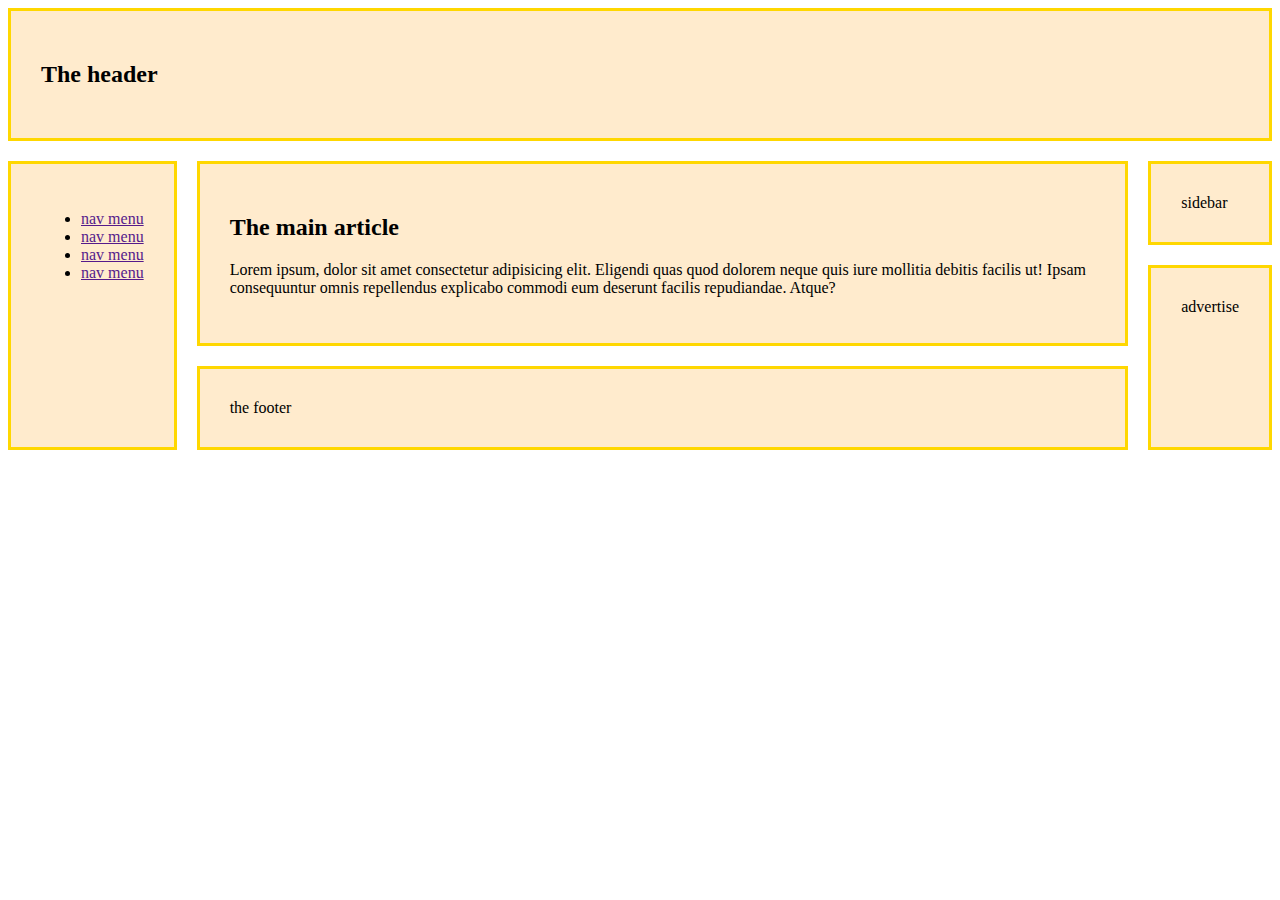
<file: index.html>
<!DOCTYPE html>
<html lang="en">
<head>
    <meta charset="UTF-8">
    <meta name="viewport" content="width=device-width, initial-scale=1.0">
    <link rel="stylesheet" href="style/style.css">
    <title>Document</title>
</head>
<body class="container">
    <header>
        <h2>The header</h2>
    </header>

    <nav>
        <ul>
            <li><a href="">nav menu</a></li>
            <li><a href="">nav menu</a></li>
            <li><a href="">nav menu</a></li>
            <li><a href="">nav menu</a></li>
        </ul>
    </nav>
    <main>
        <h2>The main article</h2>
        <p>Lorem ipsum, dolor sit amet consectetur adipisicing elit. Eligendi quas quod dolorem neque quis iure mollitia debitis facilis ut! Ipsam consequuntur omnis repellendus explicabo commodi eum deserunt facilis repudiandae. Atque?</p>
    </main>

    <aside id="sidebar">sidebar</aside>
    <aside id="advertise">advertise</aside>

    <footer>
        the footer
    </footer>
</body>
</html>
</file>
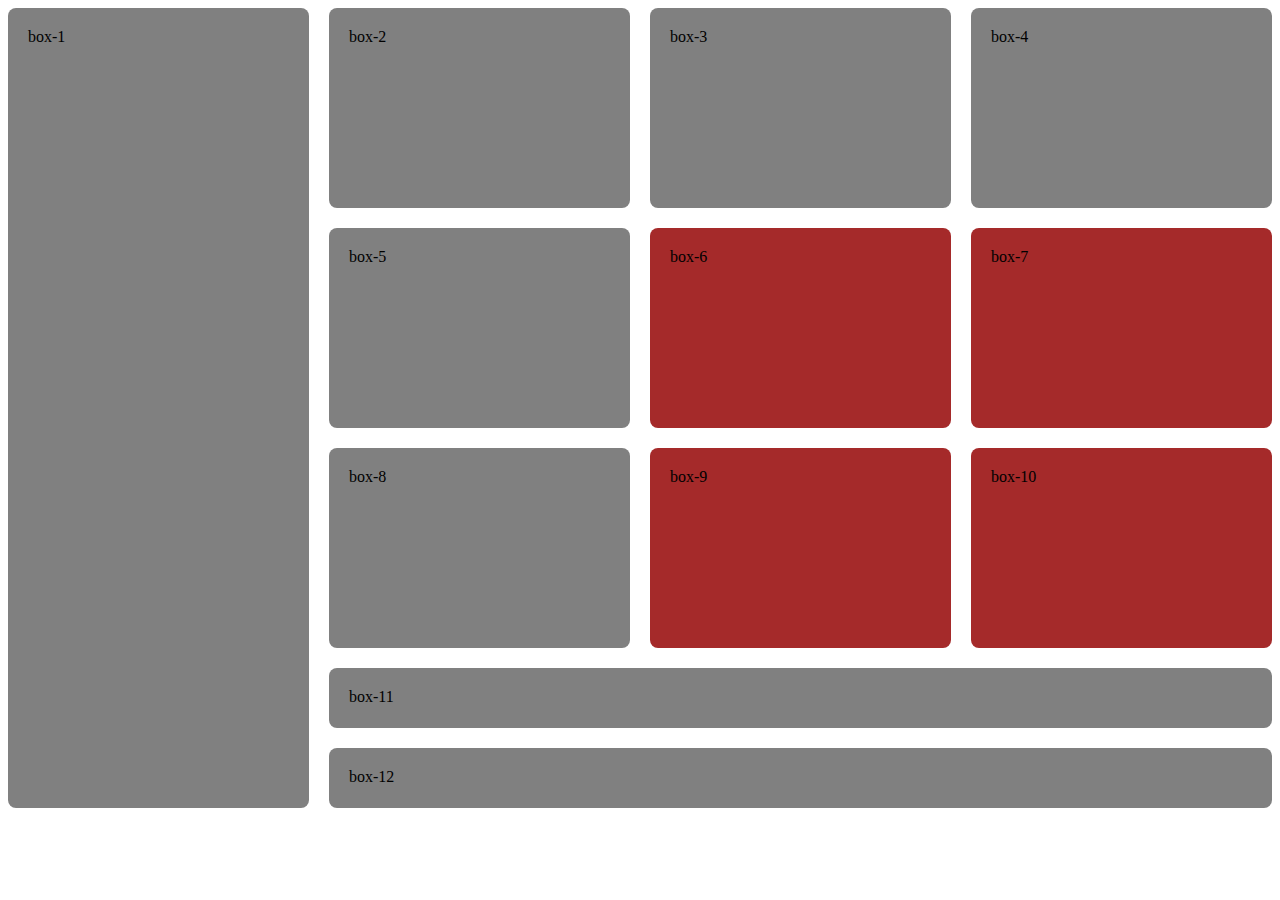
<file: grid.html>
<!DOCTYPE html>
<html lang="en">

<head>
    <meta charset="UTF-8">
    <meta name="viewport" content="width=device-width, initial-scale=1.0">
    <title>Box grid</title>
    <style>
        .container {
            display: grid;
            grid-template-columns: repeat(4, 1fr);
            grid-template-rows: repeat(3, 200px) 60px 60px;
            gap: 20px;
        }

        .box {
            background-color: gray;
            padding: 20px;
            border-radius: 8px;
        }

        .sidebar {
            grid-column: span 1;
            grid-row: span 5;
        }

        .footer {
            grid-column: span 3;
            grid-row: span 1;
        }

        .brown {
            background-color: brown;
        }

        @media screen and (max-width:576px) {
            .container {
                grid-template-columns: repeat(2, 1fr);
            }

            .sidebar {
                grid-column: span 2;
                grid-row: span 1;
            }

            .box,
            .footer {
                grid-column: span 2;
            }

        }
    </style>
</head>

<body>
    <div class="container">
        <div class="box sidebar">box-1</div>
        <div class="box">box-2</div>
        <div class="box">box-3</div>
        <div class="box">box-4</div>
        <div class="box">box-5</div>
        <div class="box brown">box-6</div>
        <div class="box brown">box-7</div>
        <div class="box">box-8</div>
        <div class="box brown">box-9</div>
        <div class="box brown">box-10</div>
        <div class="box footer">box-11</div>
        <div class="box footer">box-12</div>
    </div>
</body>

</html>
</file>
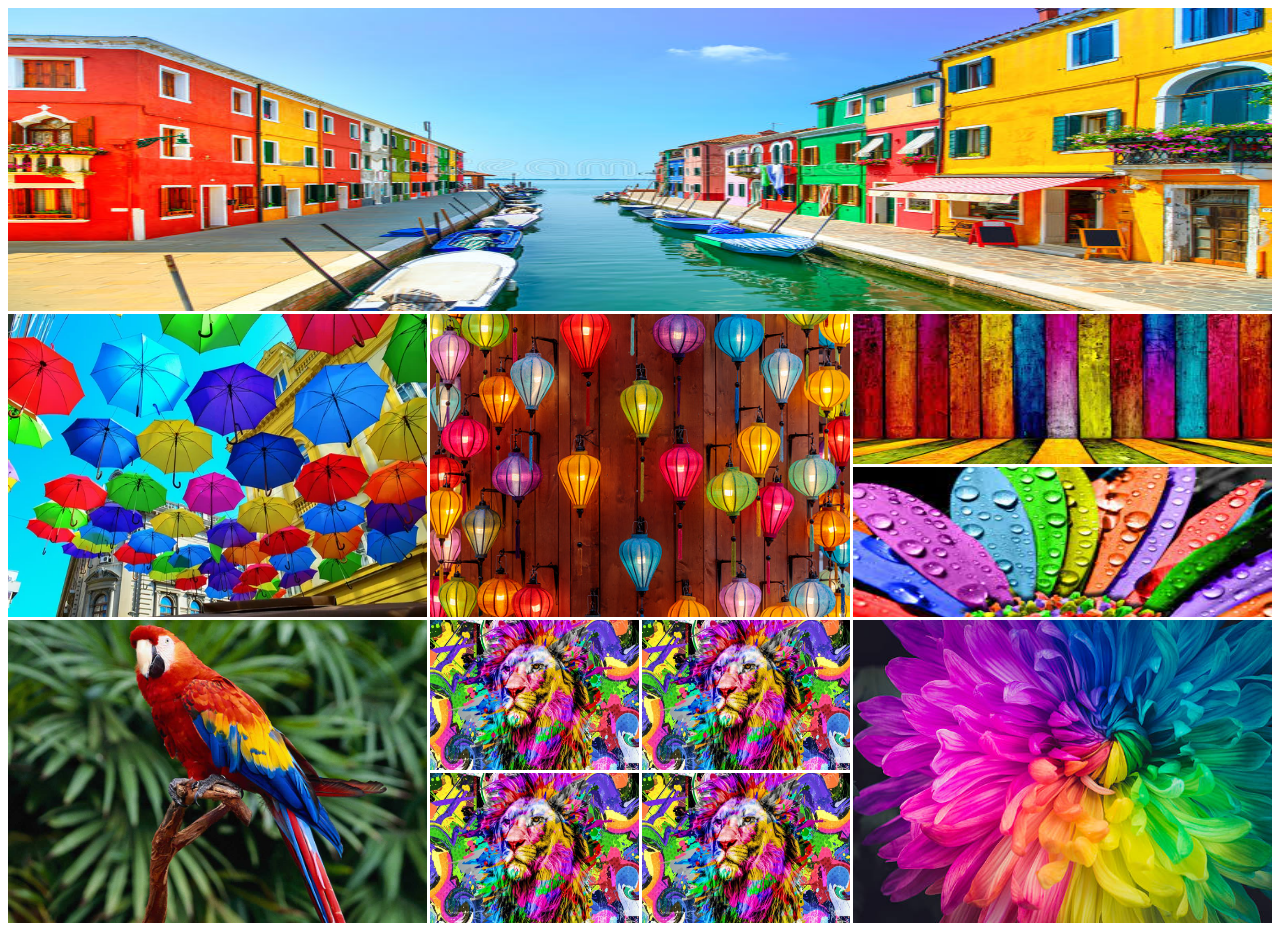
<file: image.html>
<!DOCTYPE html>
<html lang="en">

<head>
    <meta charset="UTF-8">
    <meta name="viewport" content="width=device-width, initial-scale=1.0">
    <title>Image grid</title>
    <style>
        .container {
            display: grid;
            grid-template-columns: repeat(6, 1fr);
            grid-template-rows: repeat(6, 150px);
            gap: 3px;
        }

        img {
            width: 100%;
            height: 100%;
        }

        .big-layout {
            grid-column: span 6;
            grid-row: span 2;
        }

        .normal-layout {
            grid-column: span 2;
            grid-row: span 2;
        }

        .wide-layout {
            grid-column: span 2;
            grid-row: span 1;
        }

        @media screen and (max-width:576px) {
            .container {
                grid-template-columns: repeat(2, 1fr);
            }

            .big-layout,
            .normal-layout,
            .wide-layout,
            .small-layout {
                grid-column: span 2;
                grid-row: span 2;
            }
        }
    </style>
</head>

<body>
    <div class="container">
        <div class="big-layout"><img src="images/A.jpg" alt=""></div>
        <div class="normal-layout"><img src="images/B.jpg" alt=""></div>
        <div class="normal-layout"><img src="images/C.jpg" alt=""></div>
        <div class="wide-layout"><img src="images/D.jpg" alt=""></div>
        <div class="wide-layout"><img src="images/E.jpg" alt=""></div>
        <div class="normal-layout"><img src="images/F.jpg" alt=""></div>
        <div class="small-layout"><img src="images/G.jpg" alt=""></div>
        <div class="small-layout"><img src="images/G.jpg" alt=""></div>
        <div class="normal-layout"><img src="images/I.jpg" alt=""></div>
        <div class="small-layout"><img src="images/G.jpg" alt=""></div>
        <div class="small-layout"><img src="images/G.jpg" alt=""></div>

    </div>
</body>

</html>
</file>
<file: style/style.css>
.container>*{
    border: 3px solid gold;
    background-color: blanchedalmond;
    padding: 30px;
}
header{
    grid-area: header;
}
nav{
    grid-area: navbar;
}
main{
    grid-area: main;
}
#sidebar{
    grid-area: sidebar;
}
#advertise{
    grid-area: advertise;
}
footer{
    grid-area: footer;
}

.container{
    display: grid;
    gap: 20px;
    grid-template-areas: 
                    "header header header header"
                    "navbar main main sidebar"
                    "navbar main main advertise"
                    "navbar footer footer advertise";
}
</file>
